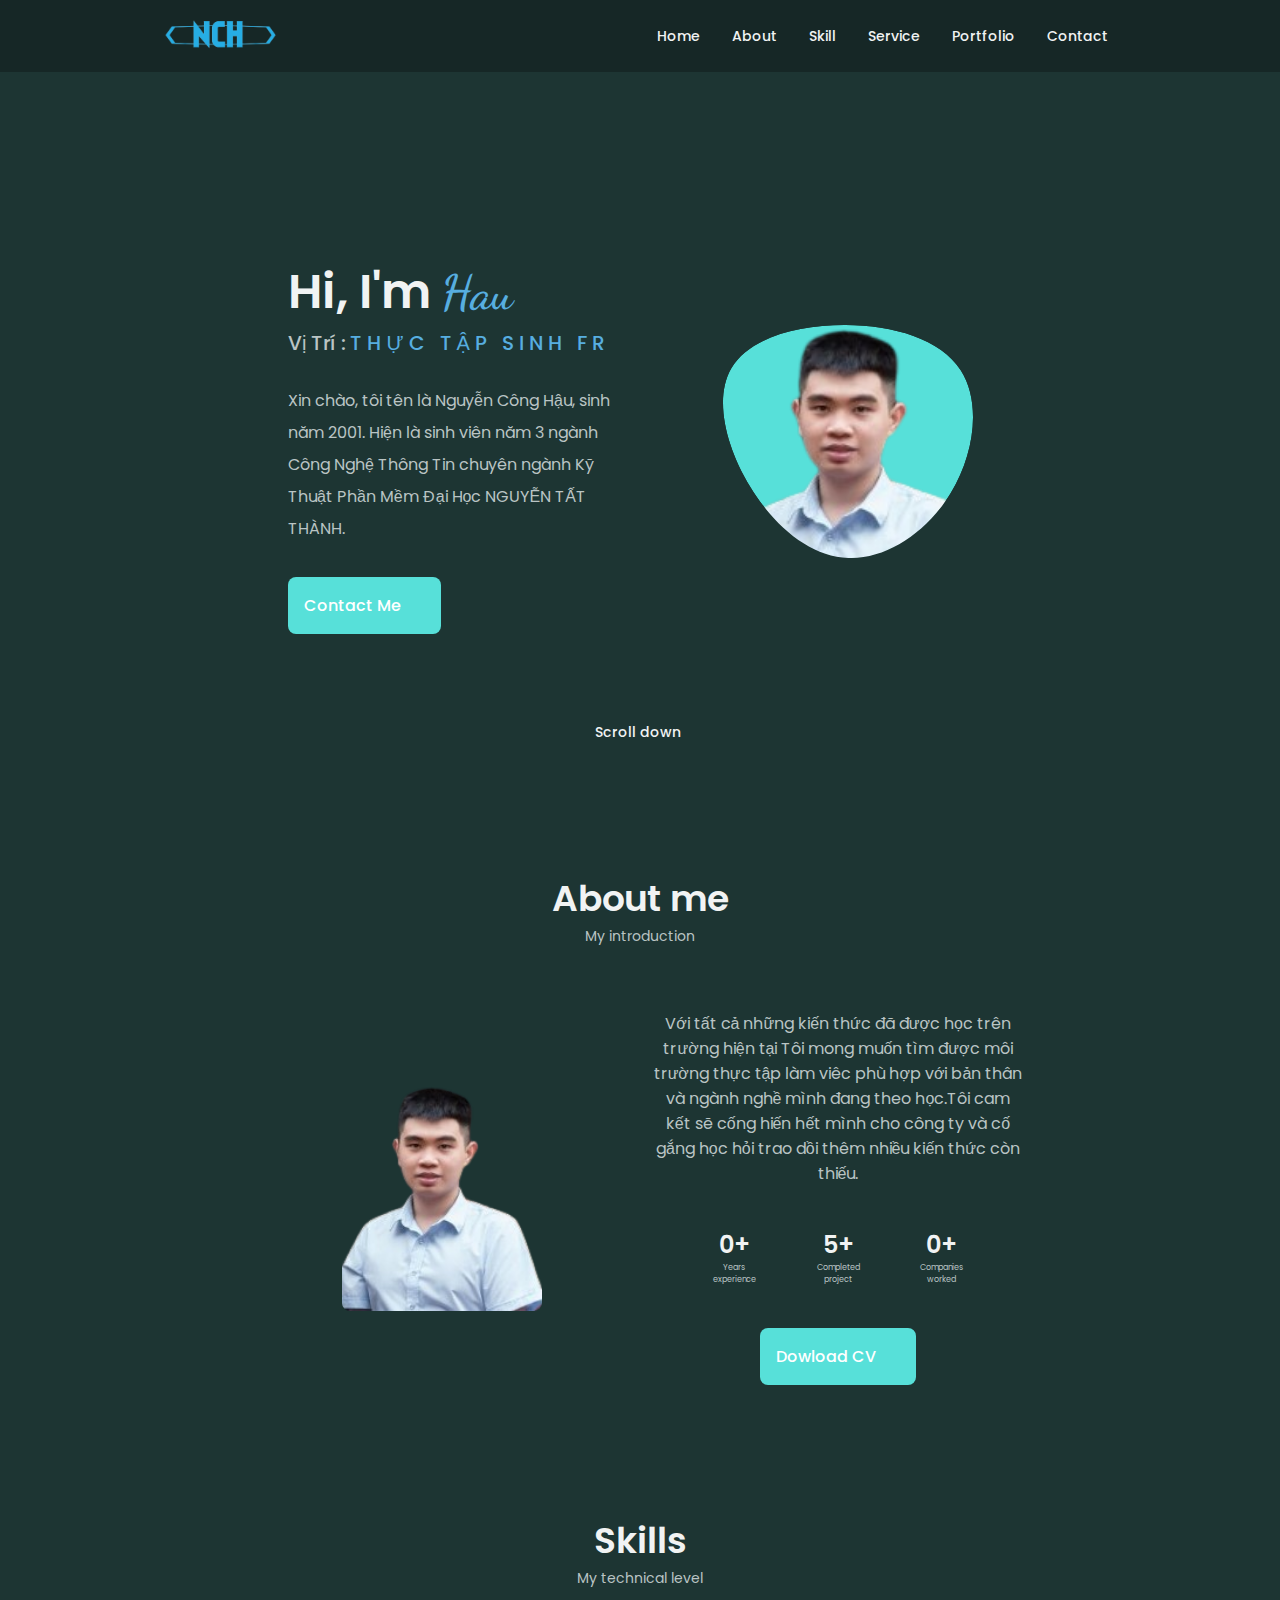
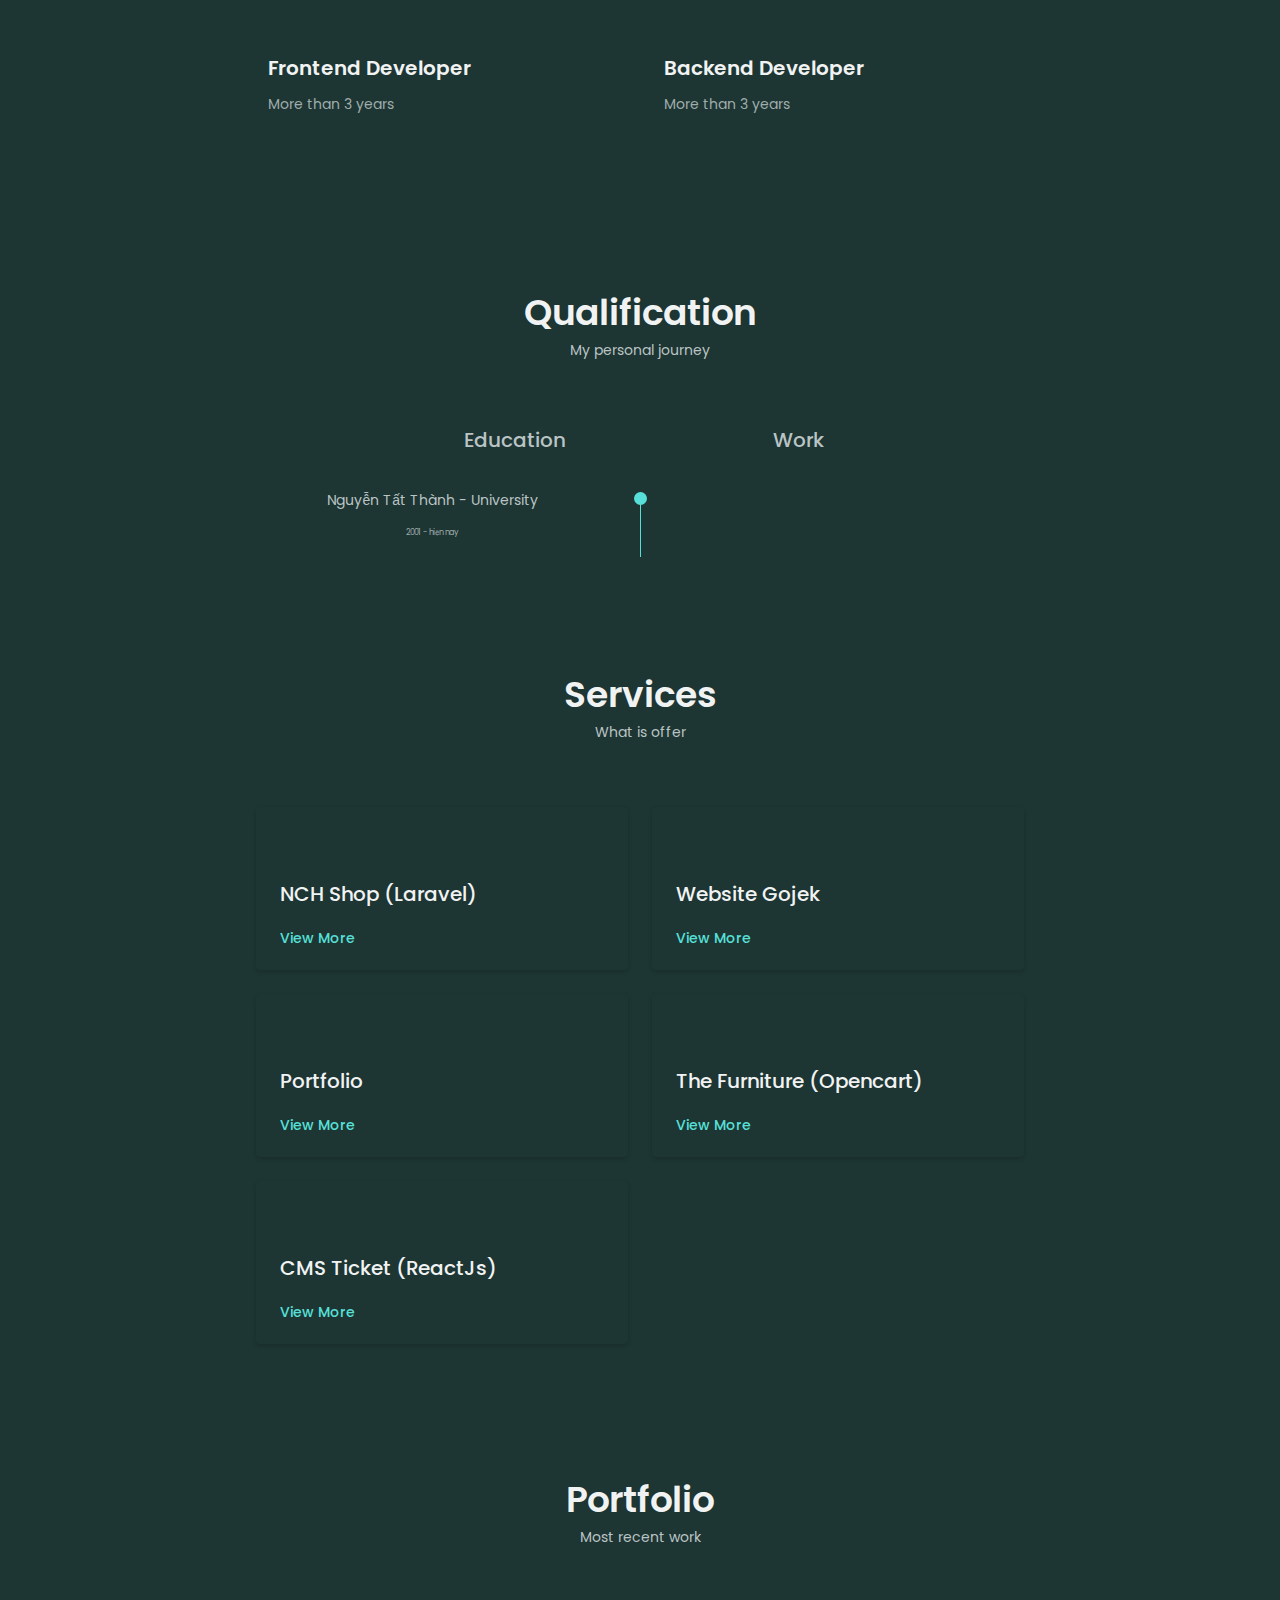
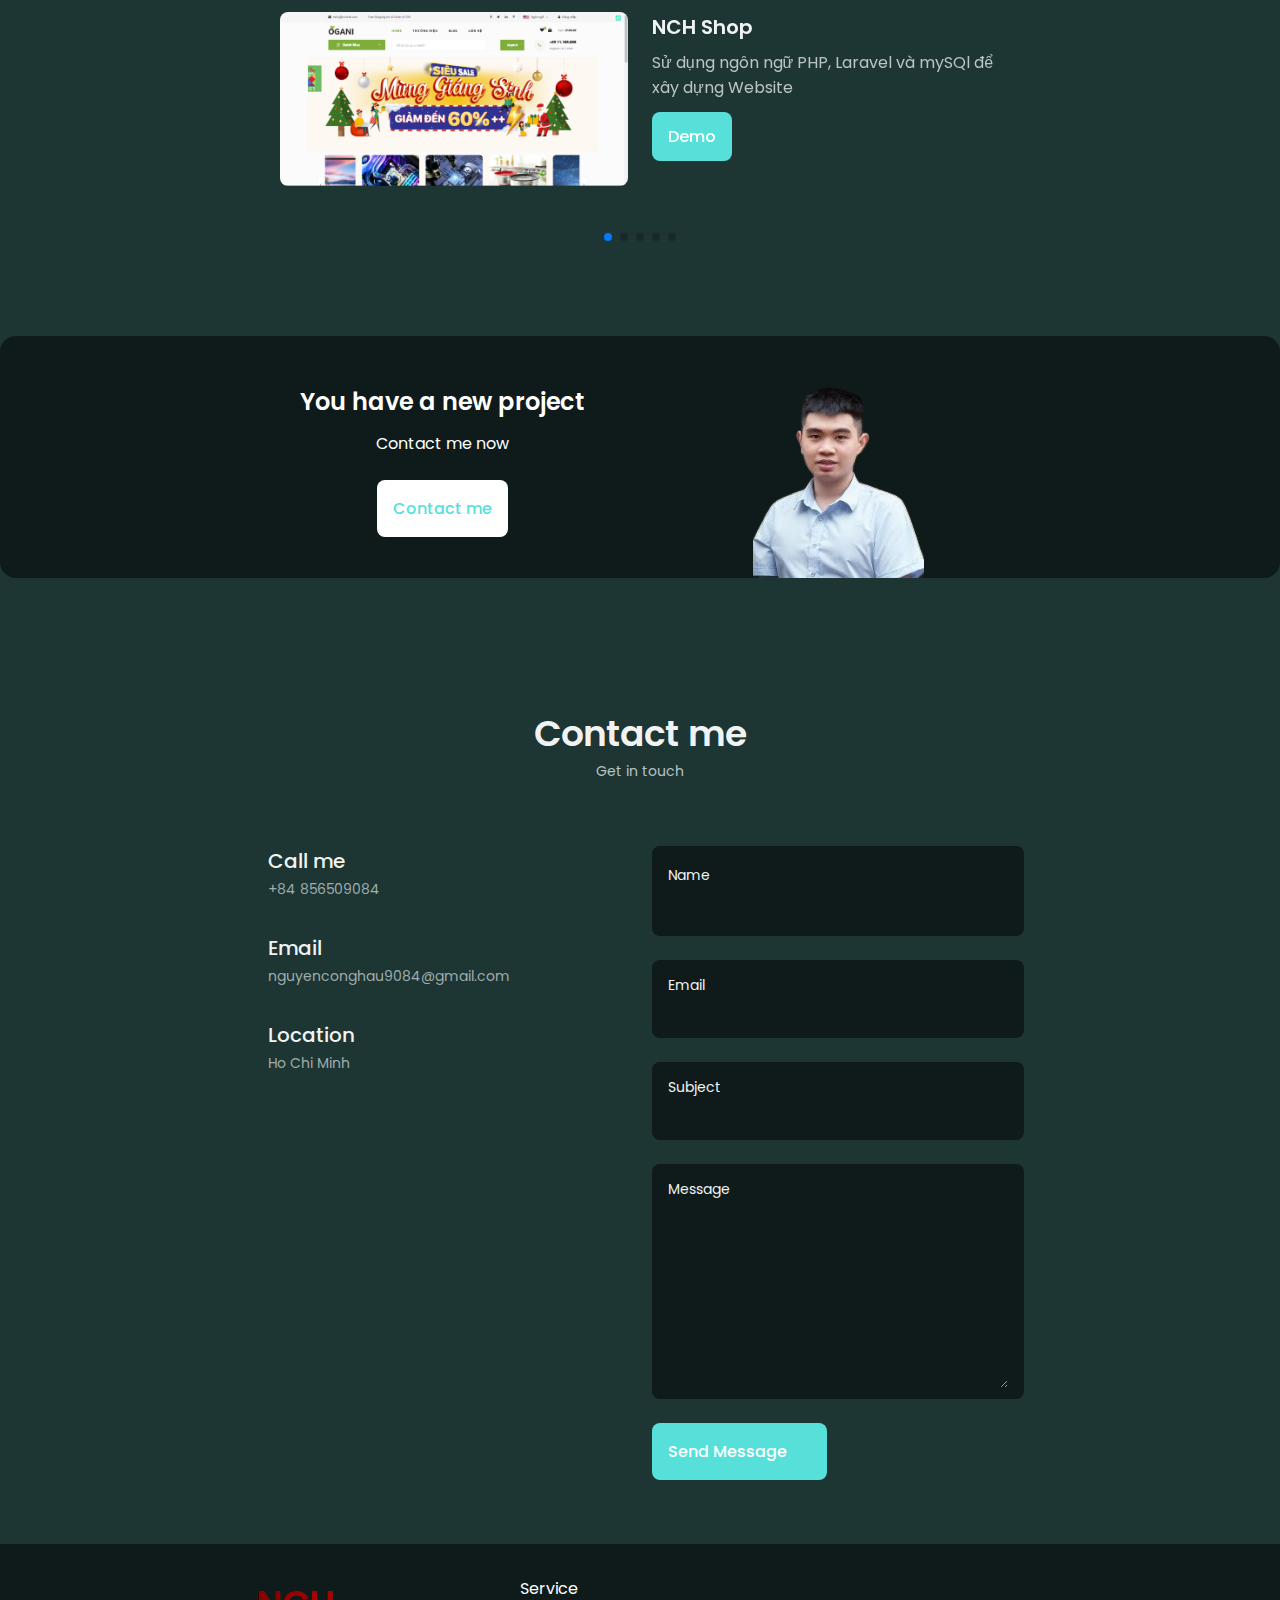
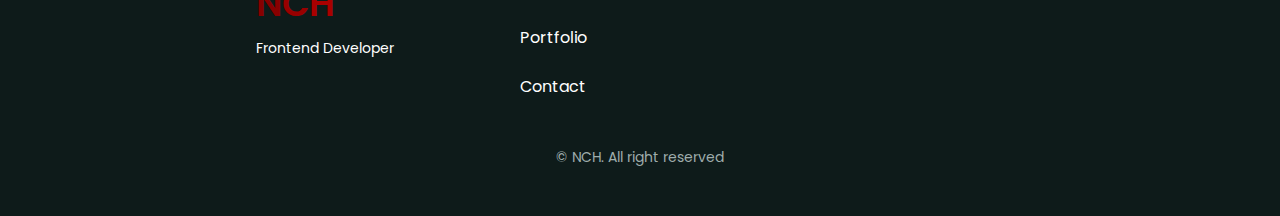
<file: index.html>
<!DOCTYPE html>
<html lang="en">

<head>
    <meta charset="UTF-8">
    <meta http-equiv="X-UA-Compatible" content="IE=edge">
    <meta name="viewport" content="width=device-width, initial-scale=1.0">
    <title>NGUYEN CONG HAU</title>
    <!-- Unicon -->
    <link rel="stylesheet" href="https://unicons.iconscout.com/release/v4.0.0/css/line.css">
    <!-- Swiper css -->
    <link rel="stylesheet" href="assets/css/swiper-bundle.min.css">
    <!-- CSS -->
    <link rel="stylesheet" href="assets/css/style.css">
    <link rel="icon" href="./assets/img/logo.png">

</head>

<body>
    <!-- Header -->
    <header class="header" id="header">
        <nav class="nav container">
            <a href="" class="nav__logo"><img src="assets/img/logo.png" alt=""></a>
            <div class="nav__menu" id="nav-menu">
                <ul class="nav__list grid">
                    <li class="nav__item">
                        <a href="#home" class="nav__link ">
                            <i class="uil uil-home nav__icon"></i>
                            Home
                        </a>
                    </li>
                    <li class="nav__item">
                        <a href="#about" class="nav__link">
                            <i class="uil uil-user nav__icon"></i>
                            About
                        </a>
                    </li>
                    <li class="nav__item">
                        <a href="#skills" class="nav__link">
                            <i class="uil uil-file-info-alt nav__icon"></i>
                            Skill
                        </a>
                    </li>
                    <li class="nav__item">
                        <a href="#services" class="nav__link">
                            <i class="uil uil-briefcase-alt nav__icon"></i>
                            Service
                        </a>
                    </li>
                    <li class="nav__item">
                        <a href="#portfolio" class="nav__link">
                            <i class="uil uil-scenery nav__icon"></i>
                            Portfolio
                        </a>
                    </li>
                    <li class="nav__item">
                        <a href="#contact" class="nav__link">
                            <i class="uil uil-fast-mail-alt nav__icon"></i>
                            Contact
                        </a>
                    </li>
                </ul>
                <i class="uil uil-times nav__close" id="nav-close"></i>
            </div>
            <div class="nav__btn">
                <i class="uil uil-moon change-theme" id="theme-button"></i>
                <div class="nav__toggle" id="nav-toggle">
                    <i class="uil uil-apps"></i>
                </div>
            </div>
        </nav>

    </header>
    <main class="main">
        <section class="home section" id="home">
            <div class="home__container container grid">
                <div class="home__content grid">
                    <div class="home__social">
                        <a href="" class="home__social-icon" target="_blank">
                            <i class="uil uil-linkedin-alt"></i>
                        </a>
                        <a href="https://github.com/CongHauabc" target="_blank" class="home__social-icon">
                            <i class="uil uil-github-alt"></i>
                        </a>
                        <a href="https://www.facebook.com/profile.php?id=100010486001741" target="_blank" class="home__social-icon">
                            <i class="uil uil-facebook-f"></i>
                        </a>
                    </div>
                    <div class="home__img">
                        <svg class="home__blob" viewBox="0 0 200 187" xmlns="http://www.w3.org/2000/svg"
                            xmlns:xlink="http://www.w3.org/1999/xlink">
                            <mask id="mask0" mask-type="alpha">
                                <path d="M190.312 36.4879C206.582 62.1187 201.309 102.826 182.328 134.186C163.346 165.547 
                                130.807 187.559 100.226 186.353C69.6454 185.297 41.0228 161.023 21.7403 129.362C2.45775 
                                97.8511 -7.48481 59.1033 6.67581 34.5279C20.9871 10.1032 59.7028 -0.149132 97.9666 
                                0.00163737C136.23 0.303176 174.193 10.857 190.312 36.4879Z" />
                            </mask>
                            <g mask="url(#mask0)">
                                <path d="M190.312 36.4879C206.582 62.1187 201.309 102.826 182.328 134.186C163.346 
                                165.547 130.807 187.559 100.226 186.353C69.6454 185.297 41.0228 161.023 21.7403 
                                129.362C2.45775 97.8511 -7.48481 59.1033 6.67581 34.5279C20.9871 10.1032 59.7028 
                                -0.149132 97.9666 0.00163737C136.23 0.303176 174.193 10.857 190.312 36.4879Z" />
                                <image class="home__blob-img" href="assets/img/NCH.jpg" />
                            </g>
                        </svg>

                    </div>
                    <div class="home__data">
                        <h1 class="home__title">Hi, I'm <span class="ten">Hau</span> </h1>
                        <!-- <h3 class="home__subtitle">Frontend Developer</h3> -->
                     

                            <p class="home__subtitle">Vị Trí : <span id="app"class="home__subtitle"></span></p>
                         
                        <p class="home__description">Xin chào, tôi tên là Nguyễn Công Hậu, sinh năm 2001. Hiện là sinh viên năm 3 ngành Công Nghệ Thông Tin chuyên ngành Kỹ Thuật Phần Mềm Đại Học NGUYỄN TẤT THÀNH.</p>
                        <a href="#contact" class="button button--flex">
                            Contact Me <i class="uil uil-message button__icon"></i>
                        </a>
                    </div>

                </div>
                <div class="home__scroll">
                    <a href="#about" class="home__scroll-button button--flex">
                        <i class="uil uil-mouse-alt home__scroll-mouse"></i>
                        <span class="home__scroll-name">
                            Scroll down
                        </span>
                        <i class="uil uil-arrow-down home__scroll-arrow"></i>
                    </a>
                </div>
            </div>

        </section>
        <!-- -------------- About ------------------ -->
        <section class="about section" id="about">
            <h2 class="section__title">
                About me
            </h2>
            <span class="section__subtitle">My introduction</span>
            
            <div class="about__container container grid">
                <img src="assets/img/NCH.jpg" alt="" class="about__img">

                <div class="about__data">
                    
                    <p class="about__description">
                        Với tất cả những kiến thức đã được học trên trường hiện tại Tôi mong muốn tìm được môi trường thực tập làm viêc phù hợp với bản thân và ngành nghề mình đang theo học.Tôi cam kết sẽ cống hiến hết mình cho công ty và cố gắng học hỏi trao dồi thêm nhiều kiến thức còn thiếu.  
                    </p>
                    <div class="about__info">
                        <div>
                            <span class="about__info-title">0+</span>
                            <span class="about__info-name">Years <br> experience</span>
                        </div>
                        <div>
                            <span class="about__info-title">5+</span>
                            <span class="about__info-name">Completed <br> project</span>
                        </div>
                        <div>
                            <span class="about__info-title">0+</span>
                            <span class="about__info-name">Companies <br> worked</span>
                        </div>
                    </div>
                    <div class="about__button">
                        <a download="" href="assets/pdf/CV_NguyenCongHau.pdf" class="button button--flex">
                            Dowload CV
                            <i class="uil uil-download-alt button__icon"></i>
                        </a>
                    </div>
                </div>
            </div>
        </section>
        <!---------------------- Skills ------------------------->
        <section class="skills section" id="skills">
            <h2 class="section__title">Skills</h2>
            <span class="section__subtitle">My technical level</span>

            <div class="skills__container container  grid">
                <div class="skill__container">
                    <!-- Skills 1 -->
                    <div class="skills__content skills__close" id="skills-content">

                        <div class="skills__header">
                            <i class="uil uil-brackets-curly skills__icon"></i>
                            <div>
                                <h1 class="skills__title">Frontend Developer</h1>
                                <span class="skills__subtitle">More than 3 years</span>

                            </div>
                            <i class="uil uil-angle-down skills__arrow"></i>

                        </div>
                        <div class="skills__list grid">
                            <div class="skills__data">
                                <div class="skills__title">
                                    <h3 class="skills__data">HTML</h3>
                                    <span class="skills_number">90%</span>
                                </div>
                                <div class="skills__bar">
                                    <span class="skills__percentage skill__html"></span>
                                </div>
                            </div>
                            <div class="skills__data">
                                <div class="skills__title">
                                    <h3 class="skills__data">CSS</h3>
                                    <span class="skills_number">80%</span>
                                </div>
                                <div class="skills__bar">
                                    <span class="skills__percentage skill__css"></span>
                                </div>
                            </div>
                            <div class="skills__data">
                                <div class="skills__title">
                                    <h3 class="skills__data">JavaScript</h3>
                                    <span class="skills_number">60%</span>
                                </div>
                                <div class="skills__bar">
                                    <span class="skills__percentage skill__js"></span>
                                </div>
                            </div>
                            <div class="skills__data">
                                <div class="skills__title">
                                    <h3 class="skills__data">ReactJS</h3>
                                    <span class="skills_number">30%</span>
                                </div>
                                <div class="skills__bar">
                                    <span class="skills__percentage skill__angular"></span>
                                </div>
                            </div>
                        </div>
                    </div>


                </div>
                <div class="skill__container">
                    <!-- Skills 2 -->
                    <div class="skills__content skills__close" id="skills-content">

                        <div class="skills__header">
                            <i class="uil uil-server-network skills__icon"></i>
                            <div>
                                <h1 class="skills__title">Backend Developer</h1>
                                <span class="skills__subtitle">More than 3 years</span>

                            </div>
                            <i class="uil uil-angle-down skills__arrow"></i>
                        </div>
                        <div class="skills__list grid">
                            <div class="skills__data">
                                <div class="skills__title">
                                    <h3 class="skills__data">PHP</h3>
                                    <span class="skills_number">30%</span>
                                </div>
                                <div class="skills__bar">
                                    <span class="skills__percentage skill__PHP"></span>
                                </div>
                            </div>
                            <div class="skills__data">
                                <div class="skills__title">
                                    <h3 class="skills__data">Laravel</h3>
                                    <span class="skills_number">60%</span>
                                </div>
                                <div class="skills__bar">
                                    <span class="skills__percentage skill__Laravel"></span>
                                </div>
                            </div>
                            <div class="skills__data">
                                <div class="skills__title">
                                    <h3 class="skills__data">.Net</h3>
                                    <span class="skills_number">60%</span>
                                </div>
                                <div class="skills__bar">
                                    <span class="skills__percentage skill__net"></span>
                                </div>
                            </div>

                        </div>
                    </div>
                </div>


            </div>
        </section>
        <!--------------------Qualification------------------------>
        <section class="qualification section" id="qualification">
            <h2 class="section__title">Qualification</h2>
            <span class="section__subtitle">My personal journey</span>

            <div class="qualification__container container">
                <div class="qualification__tabs">
                    <div class="qualification__button  button--flex qualification__active" data-target="#education">
                        <i class="uil uil-graduation-cap qualification__icon"></i>
                        Education
                    </div>
                    <div class="qualification__button  button--flex qualification__active" data-target="#work">
                        <i class="uil uil-briefcase-alt qualification__icon"></i>
                        Work
                    </div>
                </div>
                <div class="qualification__section">
                    <!-- qualification section 1 -->
                    <div class="qualification__content qualification__active" data-content id="education">
                        <!-- qualification 1 -->
                        <div class="qualification__data">
                            <div>
                                <h3 class="qualification__title"></h3>
                                <span class="qualification__subtitle">Nguyễn Tất Thành - University</span>
                                <div class="qualification__calendar">
                                    <i class="uil uil-calendar-alt"></i>
                                    2001 - hiện nay
                                </div>
                            </div>
                            <div>
                                <span class="qualification__rouder"></span>
                                <span class="qualification__line"></span>
                            </div>
                        </div>
                        <!-- qualification 2 -->
                        <!-- <div class="qualification__data">
                            <div></div>
                            <div>
                                <span class="qualification__rouder"></span>
                                <span class="qualification__line"></span>
                            </div>
                            <div>
                                <h3 class="qualification__title">Web Design</h3>
                                <span class="qualification__subtitle">Peru - University</span>
                                <div class="qualification__calendar">
                                    <i class="uil uil-calendar-alt"></i>
                                    2001 - 2000
                                </div>
                            </div>

                        </div> -->
                        <!-- qualification 3 -->
                        <!-- <div class="qualification__data">
                            <div>
                                <h3 class="qualification__title">Computer Enginner</h3>
                                <span class="qualification__subtitle">Peru - University</span>
                                <div class="qualification__calendar">
                                    <i class="uil uil-calendar-alt"></i>
                                    2001 - 2000
                                </div>
                            </div>
                            <div>
                                <span class="qualification__rouder"></span>
                                <span class="qualification__line"></span>
                            </div>
                        </div> -->
                    </div>
                    <div class="qualification__content " data-content id="work">
                        
                        <div class="qualification__data">
                            <div></div>
                            <div>
                                <span class="qualification__rouder"></span>
                                <span class="qualification__line"></span>
                            </div>
                            <div>
                                <h3 class="qualification__title">Nhân Viên bán hàng </h3>
                                <span class="qualification__subtitle">Công ty TNHH Kosan Việt Nam</span>
                                <div class="qualification__calendar">
                                    <i class="uil uil-calendar-alt"></i>
                                    Việc làm bán thời gian
                                </div>
                            </div>

                        </div>
                        <!-- qualification 2 -->
                        <!-- <div class="qualification__data">


                            <div>
                                <h3 class="qualification__title">Web </h3>
                                <span class="qualification__subtitle">Peru - University</span>
                                <div class="qualification__calendar">
                                    <i class="uil uil-calendar-alt"></i>
                                    2001 - 2000
                                </div>
                            </div>
                            <div>
                                <span class="qualification__rouder"></span>
                                <span class="qualification__line"></span>
                            </div>

                        </div> -->
                        <!-- qualification 3 -->
                        <!-- <div class="qualification__data">
                            <div></div>
                            <div>
                                <span class="qualification__rouder"></span>
                                <span class="qualification__line"></span>
                            </div>
                            <div>
                                <h3 class="qualification__title">Computer </h3>
                                <span class="qualification__subtitle">Peru - University</span>
                                <div class="qualification__calendar">
                                    <i class="uil uil-calendar-alt"></i>
                                    2001 - 2000
                                </div>
                            </div>

                        </div> -->
                    </div>

                </div>
            </div>
        </section>
        <!----------- Services---------------->
        <section class="services section" id="services">
            <h2 class="section__title">Services</h2>
            <span class="section__subtitle">What is offer</span>
            <div class="services__container container grid">
                <!----------- Services 1---------------->
                <div class="services__content">
                    <div>
                        <i class="uil uil-web-grid services__icon"></i>
                        <h3 class="services__title">NCH Shop (Laravel)</h3>

                    </div>
                    <span class="button button--flex button--small button--link services__button">
                        View More
                        <i class="uil uil-arrow-right button__icon"></i>
                    </span>
                    <div class="services__modal">
                        <div class="services__modal-content services-js">
                            <h4 class="services__modal-title">NCH Shop</h4>
                            <i class="uil uil-times services__modal-close"></i>
                            <ul class="services__modal-services grid">
                                <li class="services__modal-service">
                                    <i class="uil uil-check-circle services__modal-icon"></i>
                                    <p>Phân tích thiết kế hệ thống</p>
                                </li>
                                <li class="services__modal-service">
                                    <i class="uil uil-check-circle services__modal-icon"></i>
                                    <p>Phân tích mô hình tổng quát chức năng hệ thống</p>
                                </li>
                                <li class="services__modal-service">
                                    <i class="uil uil-check-circle services__modal-icon"></i>
                                    <p>Xây dựng mô hình cơ sơ dữ liệu</p>
                                </li>
                                <li class="services__modal-service">
                                    <i class="uil uil-check-circle services__modal-icon"></i>
                                    <p>Hoàn thiện chức năng cần có của một website bán hàng</p>
                                </li>
                                
                            </ul>
                        </div>
                    </div>
                </div>
                <div class="services__content">
                    <div>
                        <i class="uil uil-web-grid services__icon"></i>
                        <h3 class="services__title">Website Gojek<br></h3>

                    </div>
                    <span class="button button--flex button--small button--link services__button">
                        View More
                        <i class="uil uil-arrow-right button__icon"></i>
                    </span>
                    <div class="services__modal">
                        <div class="services__modal-content services-js">
                            <h4 class="services__modal-title">Website Gojek</h4>
                            <i class="uil uil-times services__modal-close"></i>
                            <ul class="services__modal-services grid">
                                <li class="services__modal-service">
                                    <i class="uil uil-check-circle services__modal-icon"></i>
                                    <p>Thiết kệ lại website gojek theo template có sẵn</p>
                                </li>
                                
                                
                            </ul>
                        </div>
                    </div>
                </div>
                <!----------- Services 2---------------->
                <div class="services__content">
                    <div>
                        <i class="uil uil-web-grid services__icon"></i>
                        <h3 class="services__title">Portfolio</h3>

                    </div>
                    <span class="button button--flex button--small button--link services__button">
                        View More
                        <i class="uil uil-arrow-right button__icon"></i>
                    </span>
                    <div class="services__modal">
                        <div class="services__modal-content services-js">
                            <h4 class="services__modal-title">Portfolio</h4>
                            <i class="uil uil-times services__modal-close"></i>
                            <ul class="services__modal-services grid">
                                <li class="services__modal-service">
                                    <i class="uil uil-check-circle services__modal-icon"></i>
                                    <p>Phân tích thiết kế hệ thống</p>
                                </li>
                                <li class="services__modal-service">
                                    <i class="uil uil-check-circle services__modal-icon"></i>
                                    <p>Thiết kế giao diện Portfolio</p>
                                </li>
                                
                                <li class="services__modal-service">
                                    <i class="uil uil-check-circle services__modal-icon"></i>
                                    <p>Hoàn thiện chức năng cần có của một website Portfolio</p>
                                </li>
                                
                            </ul>
                        </div>
                    </div>
                </div>
                <div class="services__content">
                    <div>
                        <i class="uil uil-web-grid services__icon"></i>
                        <h3 class="services__title">The Furniture (Opencart)</h3>

                    </div>
                    <span class="button button--flex button--small button--link services__button">
                        View More
                        <i class="uil uil-arrow-right button__icon"></i>
                    </span>
                    <div class="services__modal">
                        <div class="services__modal-content services-js">
                            <h4 class="services__modal-title">The Furniture (Opencart)</h4>
                            <i class="uil uil-times services__modal-close"></i>
                            <ul class="services__modal-services grid">
                                <li class="services__modal-service">
                                    <i class="uil uil-check-circle services__modal-icon"></i>
                                    <p>Dùng mã nguồn mơ opencart xây dựng website</p>
                                </li>
                                <li class="services__modal-service">
                                    <i class="uil uil-check-circle services__modal-icon"></i>
                                    <p>Chỉnh sửa giao diện website</p>
                                </li>
                                
                                <li class="services__modal-service">
                                    <i class="uil uil-check-circle services__modal-icon"></i>
                                    <p>Hoàn thiện chức năng cần có của một website bán hàng</p>
                                </li>
                                
                            </ul>
                        </div>
                    </div>
                </div>
                <div class="services__content">
                    <div>
                        <i class="uil uil-web-grid services__icon"></i>
                        <h3 class="services__title">CMS Ticket (ReactJs)</h3>

                    </div>
                    <span class="button button--flex button--small button--link services__button">
                        View More
                        <i class="uil uil-arrow-right button__icon"></i>
                    </span>
                    <div class="services__modal">
                        <div class="services__modal-content services-js">
                            <h4 class="services__modal-title">CMS Ticket (ReactJs)</h4>
                            <i class="uil uil-times services__modal-close"></i>
                            <ul class="services__modal-services grid">
                                <li class="services__modal-service">
                                    <i class="uil uil-check-circle services__modal-icon"></i>
                                    <p>Dựa trên file Figma được cung cấp để thiết kế</p>
                                </li>
                                <li class="services__modal-service">
                                    <i class="uil uil-check-circle services__modal-icon"></i>
                                    <p>Chia component và sử dụng thư viện Ant Design để thiết kế</p>
                                </li>
                                
                                <li class="services__modal-service">
                                    <i class="uil uil-check-circle services__modal-icon"></i>
                                    <p>Hoàn thiện giao diện CMS Ticket</p>
                                </li>
                                
                            </ul>
                        </div>
                    </div>
                </div>
            </div>
        </section>
        <!-- porfolio -->
        <section class="portfolio section" id="portfolio">
            <h2 class="section__title">Portfolio</h2>
            <span class="section__subtitle">Most recent work</span>
            <div class="portfolio__container container swiper mySwiper  ">
                <div class="swiper-wrapper">
                    <!-- portfolio 1 -->
                    <div class="portfolio__content grid swiper-slide ">
                        <img src="assets/img/ogani.png" alt="" class="portfolio__img">
                        <div class="portfolio__data">
                            <h3 class="portfolio__title">NCH Shop</h3>
                            <p class="portfolio__description">Sử dụng ngôn ngữ PHP, Laravel và mySQl để xây dựng Website
                            </p>
                            <a href="https://nch1shop.tk/" class="button button--flex button--small portfolio__button" target="_blank">
                                Demo
                                <i class="uil uil-arrow-right portfolio__icon"></i>
                            </a>
                        </div>
                    </div>
                    <!-- portfolio 2 -->
                    <div class="portfolio__content grid swiper-slide ">
                        <img src="assets/img/gojek.jpg" alt="" class="portfolio__img">
                        <div class="portfolio__data">
                            <h3 class="portfolio__title">Gojek</h3>
                            <p class="portfolio__description">Sử dụng HTML,CSS,Javascip,bootstrap để thiết kế website dựa trên giao diện website gojek
                            </p>
                            <a href="https://conghauabc.github.io/gojek/"target='_blank' class="button button--flex button--small portfolio__button">
                                Demo
                                <i class="uil uil-arrow-right portfolio__icon"></i>
                            </a>
                        </div>
                    </div>
                    <!-- portfolio 3 -->
                    <div class="portfolio__content grid swiper-slide ">
                        <img src="assets/img/porfolio.png" alt="" class="portfolio__img">
                        <div class="portfolio__data">
                            <h3 class="portfolio__title">Portfolio</h3>
                            <p class="portfolio__description">Sử dụng HTML,CSS,JavaScript để xây dựng Website giới thiệu bản thân
                            </p>
                            <a href="https://conghauabc.github.io/" target="_blank" class="button button--flex button--small portfolio__button">
                                Demo
                                <i class="uil uil-arrow-right portfolio__icon"></i>
                            </a>
                        </div>
                    </div>
                    <div class="portfolio__content grid swiper-slide ">
                        <img src="assets/img/thefurturre.png" alt="" class="portfolio__img">
                        <div class="portfolio__data">
                            <h3 class="portfolio__title">The Furniture</h3>
                            <p class="portfolio__description">Sử dụng mã nguồn mở Opencart để xây dựng website bán hàng
                            </p>
                            <a href="https://drive.google.com/file/d/13jiMI-d4A17k-DZ7DCoWaqWvsLrAVBQB/view" target="_blank" class="button button--flex button--small portfolio__button">
                                Demo
                                <i class="uil uil-arrow-right portfolio__icon"></i>
                            </a>
                        </div>
                    </div>
                    <div class="portfolio__content grid swiper-slide ">
                        <img src="assets/img/CmsTicket.png" alt="" class="portfolio__img">
                        <div class="portfolio__data">
                            <h3 class="portfolio__title">CMS Ticket</h3>
                            <p class="portfolio__description">Sử dụng ReactJS và Ant Design để xây dựng giao diện dựa trên file Figma
                            </p>
                            <a href="https://github.com/CongHauabc/CMS-ticket" target="_blank" class="button button--flex button--small portfolio__button">
                                Demo
                                <i class="uil uil-arrow-right portfolio__icon"></i>
                            </a>
                        </div>
                    </div>
                </div>
                <div class="swiper-button-next">
                    <i class="uil uil-arrow-right swiper-porfolio-icon"></i>
                </div>
                <div class="swiper-button-prev">
                    <i class="uil uil-arrow-left swiper-porfolio-icon"></i>
                </div>
                <div class="swiper-pagination"></div>
            </div>
        </section>
        <section class="project section">
            <div class="project__bg">
                <div class="project__container container grid">
                    <div class="project__data">
                        <h2 class="project__title">You have a new project</h2>
                        <p class="project__description">Contact me now </p>
                        <a href="#" class="button button--flex button--white">
                            Contact me
                            <i class="uil uil-message project__icon"></i>
                        </a>

                    </div>
                    <img src="assets/img/NCH.jpg" alt="" class="project__img">
                </div>
            </div>
        </section>
        <!-- contact me -->
        <section class="section contact" id="contact">
            <h2 class="section__title">Contact me</h2>
            <span class="section__subtitle">Get in touch</span>
            <div class="contact__container grid container">
                <div>
                    <div class="contact__information">
                        <i class="uil uil-phone contact__icon"></i>
                        <div>
                            <h3 class="contact__title">Call me</h3>
                            <span class="contact__subtitle">+84 856509084</span>
                        </div>
                    </div>
                    <div class="contact__information">
                        <i class="uil uil-envelope contact__icon"></i>
                        <div>
                            <h3 class="contact__title">Email</h3>
                            <span class="contact__subtitle">nguyenconghau9084@gmail.com</span>
                        </div>
                    </div>
                    <div class="contact__information">
                        <i class="uil uil-map-marker contact__icon"></i>
                        <div>
                            <h3 class="contact__title">Location</h3>
                            <span class="contact__subtitle">Ho Chi Minh</span>
                        </div>
                    </div>
                </div>
                <form action="" class="contact__form grid">
                    <div class="contact__input grid">
                        <div class="contact__content">
                            <label for="" class="contact__label">Name</label>
                            <input type="text" class="contact__input">
                        </div>

                    </div>
                    <div class="contact__content">
                        <label for="" class="contact__label">Email</label>
                        <input type="email" class="contact__input">
                    </div>
                    <div class="contact__content">
                        <label for="" class="contact__label">Subject</label>
                        <input type="text" class="contact__input">
                    </div>
                    <div class="contact__content">
                        <label for="" class="contact__label">Message</label>
                        <textarea name="" id="" cols="0" rows="7" class="contact__input"></textarea>
                    </div>
                    <div>
                        <a href="#" class="button button--flex">
                            Send Message
                            <i class="uil uil-message button__icon"></i>
                        </a>
                    </div>
                </form>
            </div>
        </section>
    </main>
    <footer class="footer">
        <div class="footer__bg">
            <div class="footer__container container grid">
                <div>
                    <h1 class="footer__tile">
                        <script type="text/javascript">
                            farbbibliothek = new Array();
                            farbbibliothek[0] = new Array("#FF0000","#FF1100","#FF2200","#FF3300","#FF4400","#FF5500","#FF6600","#FF7700","#FF8800","#FF9900","#FFaa00","#FFbb00","#FFcc00","#FFdd00","#FFee00","#FFff00","#FFee00","#FFdd00","#FFcc00","#FFbb00","#FFaa00","#FF9900","#FF8800","#FF7700","#FF6600","#FF5500","#FF4400","#FF3300","#FF2200","#FF1100");
                            farbbibliothek[1] = new Array("#00FF00","#000000","#00FF00","#00FF00");
                            farbbibliothek[2] = new Array("#00FF00","#FF0000","#00FF00","#00FF00","#00FF00","#00FF00","#00FF00","#00FF00","#00FF00","#00FF00","#00FF00","#00FF00","#00FF00","#00FF00","#00FF00","#00FF00","#00FF00","#00FF00","#00FF00","#00FF00","#00FF00","#00FF00","#00FF00","#00FF00","#00FF00","#00FF00","#00FF00","#00FF00","#00FF00","#00FF00","#00FF00","#00FF00","#00FF00","#00FF00","#00FF00","#00FF00");
                            farbbibliothek[3] = new Array("#FF0000","#FF4000","#FF8000","#FFC000","#FFFF00","#C0FF00","#80FF00","#40FF00","#00FF00","#00FF40","#00FF80","#00FFC0","#00FFFF","#00C0FF","#0080FF","#0040FF","#0000FF","#4000FF","#8000FF","#C000FF","#FF00FF","#FF00C0","#FF0080","#FF0040");
                            farbbibliothek[4] = new Array("#FF0000","#EE0000","#DD0000","#CC0000","#BB0000","#AA0000","#990000","#880000","#770000","#660000","#550000","#440000","#330000","#220000","#110000","#000000","#110000","#220000","#330000","#440000","#550000","#660000","#770000","#880000","#990000","#AA0000","#BB0000","#CC0000","#DD0000","#EE0000");
                            farbbibliothek[5] = new Array("#000000","#000000","#000000","#FFFFFF","#FFFFFF","#FFFFFF");
                            farbbibliothek[6] = new Array("#0000FF","#FFFF00");
                            farben = farbbibliothek[4];
                            function farbschrift(){for(var b=0;b<Buchstabe.length;b++){document.all["a"+b].style.color=farben[b]}farbverlauf()}function string2array(b){Buchstabe=new Array();while(farben.length<b.length){farben=farben.concat(farben)}k=0;while(k<=b.length){Buchstabe[k]=b.charAt(k);k++}}function divserzeugen(){for(var b=0;b<Buchstabe.length;b++){document.write("<span id='a"+b+"' class='a"+b+"'>"+Buchstabe[b]+"</span>")}farbschrift()}var a=1;function farbverlauf(){for(var b=0;b<farben.length;b++){farben[b-1]=farben[b]}farben[farben.length-1]=farben[-1];setTimeout("farbschrift()",30)}var farbsatz=1;function farbtauscher(){farben=farbbibliothek[farbsatz];while(farben.length<text.length){farben=farben.concat(farben)}farbsatz=Math.floor(Math.random()*(farbbibliothek.length-0.0001))}setInterval("farbtauscher()",5000);
                            
                            text= "NCH"; //h
                            string2array(text);
                            divserzeugen();
                            //document.write(text);
                            </script>
                    </h1>
                    <span class="footer__subtitle">Frontend Developer</span>
                </div>
                <ul class="footer__links">

                    <li>
                        <a href="#services" class="footer__link">Service</a>
                    </li>
                    <li>
                        <a href="#portfolio" class="footer__link">Portfolio</a>
                    </li>
                    <li>
                        <a href="#contact" class="footer__link">Contact</a>
                    </li>
                </ul>
                <div class="footer__socials">
                    <a href="https://www.facebook.com/profile.php?id=100010486001741" class="footer__social" target="_blank">
                        <i class="uil uil-facebook-f"></i>
                    </a>
                    <a href="" class="footer__social" target="_blank">
                        <i class="uil uil-instagram"></i>
                    </a>
                    <a href="" class="footer__social" target="_blank">
                        <i class="uil uil-twitter-alt"></i>
                    </a>
                </div>
            </div>
            <p class="footer__copy">&#169; NCH. All right reserved</p>
            
        </div>
    </footer>
    <a href="#" class="scrollup" id="scroll-up">
        <i class="uil uil-arrow-up scrollup__icon"></i>
    </a>
    <!-- Js Swiper -->
    <script src="assets/js/swiper-bundle.min.js"></script>
    <!-- JS -->

    <script src="assets/js/main.js"></script>
</body>

</html>
</file>
<file: assets/css/style.css>
/* Font */
@import url('https://fonts.googleapis.com/css2?family=Poppins:wght@400;500;600&display=swap');
@import url('https://fonts.googleapis.com/css2?family=Dancing+Script:wght@400;700&display=swap');
*{
    box-sizing: border-box;
    padding: 0;
    margin: 0;
}
html{
    scroll-behavior: smooth;
}
body{
    font-family: var(--body-font);
    font-size: var(--normal-font-size);
    color: var(--text-color);
}
h1,h2,h3,h4{
    color: var(--title-color);
    font-weight: var(--font-semi-bold);

}
.ten{
    color: var(--color-skill);
    font-family: 'Dancing Script', cursive;
}
ul{
    list-style: none;
}
a{
    text-decoration: none;
}
img{
    max-width: 100%;
    height: auto;
}

/* reusable */
.section{
    padding: 2rem 0 4rem;
    
}
.section__title{
    font-size: var(--h1-font-size);
}
.section__subtitle{
    display: block;
    font-size: var(--small-font-size);
    margin-bottom: var(--mb-3);
}
.section__subtitle ,
.section__title{
    text-align: center;
}

/* lauout */
.container{
    max-width: 768px;
    margin-left: var(--mb-1-5);
    margin-right: var(--mb-1-5);
}
.grid{
    display: grid;
    gap: 1.5rem;
}

:root{
    --header-height:3rem;
    --hue-color:177;
    /* HSL color mode */
    --first-color:hsl(var(--hue-color),69%,61%);
    --first-color-second:hsl(var(--hue-color),30%,8%);
    --first-color-alt:hsl(var(--hue-color),57%,52%);
    --first-color-lighter:hsl(var(--hue-color),92%,85%);
    --title-color:hsl(var(--hue-color),8%,95%);
    --text-color:hsl(var(--hue-color),8%,75%);

    --text-color-light:hsl(var(--hue-color),8%,65%);
    --input-color:hsl(var(--hue-color),29%,26%);
    --body-color:hsl(var(--hue-color),28%,12%);
    --container-color:hsl(var(--hue-color),29%,16%);

    --color-skill:hsl(202deg 69% 61%);
    
    
    

    /* font */
    --body-font:'Poppins', sans-serif;

    /* 1rem= 16px */
    --big-font-size:2rem;
    --h1-font-size:1.5rem;
    --h2-font-size:1.25rem;
    --h3-font-size:1.125rem;
    --normal-font-size:.938rem;
    --small-font-size:.813rem;
    --smaller-font-size:.75rem;

    /* font weight */
    --font-medium:500;
    --font-semi-bold:600;
    /* 1rem= 16px */
    --mb-0-5:.25rem;
    --mb-0-5:.5rem;
    --mb-0-75:.75rem;
    --mb-1:1rem;
    --mb-1-5:1.5rem;
    --mb-2:2rem;
    --mb-2-5:2.6rem;
    --mb-0-25:.25rem;
    --mb-3:3rem;

    /* z-index */
    --z-tooltip:10;
    --z-fixed:100;
    --z-modal:1000;

}
@media screen and (min-width:968px){
    :root{
        /* 1rem= 16px */
    --big-font-size:3rem;
    --h1-font-size:2.25rem;
    --h2-font-size:1.5rem;
    --h3-font-size:1.25rem;
    --normal-font-size:1rem;
    --small-font-size:.875rem;
    --smaller-font-size:.5rem;

    }
}
.header{
    width: 100%;
    position: fixed;
    left: 0;
    right: 0;bottom: 0;
    z-index: var(--z-fixed);
    background-color: var(--body-color);

}
/* nav <968px */
.nav{
    max-width: 968px;
    height: var(--header-height);
    display: flex;
    align-items: center;
    justify-content: space-between;
}
.nav img{
    width: 40%;
    
    display: flex;
    align-self: center;
}
.nav__logo,
.nav__toggle{
    color: var(--title-color);
    font-weight: var(--font-medium);
}
.nav__logo:hover{
    color: var(--first-color);
}
@media screen and (max-width:767px){
    .nav__menu{
        position: fixed;
        bottom: -100%;
        left: 0;
        width: 100%;
        background-color: var(--body-color);
        border-radius: 1.5rem 1.5rem 0 0;
        padding: 2rem 1.5rem 4rem;
        box-shadow: 0 -1px 4px rgba(0, 0, 0, .15);
        transition: .5s;
    }
}
    .nav__list{
        grid-template-columns: repeat(3,1fr);
        gap: 2rem;
    }
    .nav__link{
        display: flex;
        flex-direction: column;
        align-items: center;
        font-size: var(--small-font-size);
        color: var(--title-color);
        font-weight: var(--font-medium);
    }
    .nav__link:hover{
        color: var(--first-color);
    }
    .nav__icon{
        font-size: 1.2rem;
    }
    .nav__close{
        position: absolute;
        right: 1.5rem;
        bottom: .5rem;
        font-size: 1.5rem;
        cursor: pointer;
        color: var(--first-color);
    }
    .nav__close:hover{
        color: var(--first-color-alt);
    }

/* show menu */
.show-menu{
    bottom: 0;
    transition: .5s;
}
/* home */
.home__container{
    gap: 1rem;

}
.home__content{
    grid-template-columns: .5fr 3fr;
    padding-top: 3.5rem;
    align-items: center;

}
.home__social{
    display: grid;
    grid-template-columns: max-content;
    row-gap: 1rem;
}   
.home__social-icon{
    font-size: 1.25rem;
    color: var(--first-color);
}
.home__social-icon:hover{
    color: var(--first-color-alt);
}
.home__blob{
    width: 200px;
    fill: var(--first-color);
}
.home__blob-img{
    width: 216px;
}
.home__data{
    grid-column: 1/3;
}
.home__title{
    font-size: var(--big-font-size);
}
.home__subtitle{
    font-size: var(--h3-font-size);
    color: var(--text-color);
    font-weight: var(--font-medium);
    margin-bottom: var(--mb-0-75);
    height: 45px;
}
#app{
    letter-spacing:0.25em;
    text-transform:uppercase;
    height: 30px;
    color: var(--color-skill);
  }

.home__description{
    margin-bottom: var(--mb-2);
    line-height: 2;
}

.home__scroll-button{
    color: var(--first-color);
    transition: .3s;
}
.home__scroll-button:hover{
    transform: translateY(.25rem);
}
.home__scroll-mouse{
    font-size: 2rem;
}
.home__scroll-name{
    font-size: var(--small-font-size);
    color: var(--title-color);
    font-weight: var(--font-medium);
    margin-right: .25rem;
}
.home__scroll-arrow{
    font-size: 1.25rem;

}
.button{
    display: inline-block;
    background-color: var(--first-color);
    color: #fff;
    padding: 1rem;
    border-radius: .5rem;
    font-weight: var(--font-medium);
}
.button:hover{
    background-color: var(--first-color-alt);
}
.button__icon{
    font-size: 1.25rem;
    margin-left: var(--mb-1-5);
    transition: .3s;
}

.home__social-icon:hover{
    transform: rotate(-360deg);
    transition: 0.5s ;
}
.button--flex{
    display: inline-flex;
    align-items: center;
}
.button--white{
    background-color: #fff;
    color: var(--first-color);
}
.button--white:hover{
    background-color: whitesmoke;
}
/* ======================== About ======================== */
.about__img{
    width: 200px;
    border-radius: .5rem;
    justify-self: center;
    align-self: center;
}
.about__description{
    text-align: center;
    margin-bottom: var(--mb-2-5);
}
.about__info{
    display: flex;
    justify-content:space-evenly ;
    margin-bottom: var(--mb-2-5);
}
.about__info-name{
    font-size: var(--smaller-font-size);
}
.about__info-title{
    font-size: var(--h2-font-size);
    font-weight: var(--font-semi-bold);
    color: var(--title-color);
}
.about__info-title,
.about__info-name{
    display: block;
    text-align: center;
}
.about__button{
    display: flex;
    justify-content: center;
}
/* Skills */
.skills__container{
    row-gap: 0;
}
.skills__header{
    display: flex;
    align-items:center ;
    margin-bottom: var(--mb-2-5);
    cursor: pointer;
}
.skills__icon,
.skills__arrow{
    color: var(--first-color-alt);
    font-size: 2rem;
}
.skills__icon{
    margin-right: var(--mb-0-75);
}
.skills__title{
    font-size: var(--h3-font-size);

}
.skills__subtitle{
    font-size: var(--small-font-size);
    color: var(--text-color-light);
}
.skills__arrow{
    margin-left: auto;
    transition: .4s;
}
.skills__title{
    display: flex;
    justify-content: space-between;
    margin-bottom: var(--mb-0-5);
}
.skill__name{
    font-size: var(--normal-font-size);
    font-weight: var(--font-medium);
}
.skills__bar,
.skills__percentage{
    height: 5px;
    border-radius: .5rem;
}
.skills__bar{
    background-color: var(--first-color-lighter);
}
.skills__percentage{
    display: block;
    background-color: var(--color-skill);
}
.skill__html{
    width: 90%;
}
.skill__css{
    width: 80%;
}
.skill__js{
    width: 60%;
}
.skill__angular{
    width: 40%;
}
.skill__angular,
.skill__css,
.skill__html,
.skill__js,
.skills__bar{
    cursor: pointer;
}
.skill__PHP{
    width: 30%;
}
.skill__Laravel{
    width: 60%;
}
.skill__net{
    width: 60%;
}
.skills__list{
    row-gap: 1.5rem;
    padding-left: 2.7rem;
}
.skills__close .skills__list{
    height: 0;
    overflow: hidden;
    transition: .5s;
}
.skills__open .skills__list{
    height: max-content;
    margin-bottom: var(--mb-2-5);
    transition: .5s;
}
.skills__open .skills__arrow{
    transform: rotate(-180deg);
    transition: .5s;
}
/* qualification*/
.qualification__tabs{
    display: flex;
    justify-content: space-evenly;
    margin-bottom: var(--mb-2);
}
.qualification__button{
    font-size: var(--h3-font-size);
    font-weight: var(--font-medium);
    cursor: pointer;
}
.qualification__button:hover{
    color: var(--first-color);
}
.qualification__icon{
    font-size: 1.8rem;
    margin-right: var(--mb-0-5);
}
.qualification__data{
    display: grid;
    grid-template-columns: 1fr max-content 1fr;
    column-gap: 1.5rem;
}
.qualification__title{
    font-size: var(--normal-font-size);
    font-weight: var(--font-medium);
}
.qualification__subtitle{
    display: inline-block;
    font-size: var(--small-font-size);
    margin-bottom: var(--mb-1);
}
.qualification__calendar{
    font-size: var(--smaller-font-size);
    color: var(--text-color-light);
}
.qualification__rouder{
    display: inline-block;
    width: 13px;
    height: 13px;
    background-color: var(--first-color);
    border-radius: 50%;
}
.qualification__line{
    display: block;
    width: 1px;
    height: 100%;background-color: var(--first-color);
    transform: translate(6px,-7px);
}
.qualification [data-content]{
    display: none;
}
.qualification__active[data-content]{
    display: block;

}
.qualification__button:focus{
    color: black;
}
/* services */
.services__container{
    gap: 1.5rem;
    grid-template-columns: repeat(2,1fr);
}
.services__content{
    position: relative;
    background-color: var(--container-color);
    padding: 3.5rem .5rem 1.25rem 1.5rem;
    border-radius: .25rem;
    box-shadow: 0 2px 4px rgba(0, 0, 0, .15);
    transition: .3s;
}
.services__content:hover{
    box-shadow: 0 4px 8px rgba(0, 0, 0, .15);
}
.services__icon{
    display: block;
    font-size: 1.5rem;
    color: var(--first-color);
    margin-bottom: var(--mb-1);
}
.services__title{
    font-size: var(--h3-font-size);
    margin-bottom: var(--mb-1);
    font-weight: var(--font-medium);
}
.services__button{
    font-size: var(--small-font-size);
    cursor: pointer;
}
.button--small{
    padding: 0.75rem 1rem;
}
.button--link{
    padding: 0;
    background-color: transparent; 
     color: var(--first-color);
}
.button--link:hover{
    background-color: transparent;
    color: var(--first-color-alt);
}
.services__button:hover .button__icon{
    transform: translateX(.25rem);

}
.services__modal{
    position: fixed;
    top: 0;
    right: 0;
    left: 0;
    bottom: 0;
    display: flex;
    align-items: center;
    justify-content: center;
    background-color: rgba(0, 0, 0, .5);
    padding: 0 1rem;
    z-index: var(--z-modal);
    visibility: hidden;
    opacity: 0;

    transition: .3s;
}
.services__modal-content{
    position: relative;
    background-color: var(--container-color);
    padding: 1.5rem;
    border-radius: .5rem;
}
.services__modal-services{
    row-gap: 1rem;
}
.services__modal-service{
    display: flex;
}
.services__modal-title{
    font-size: var(--h3-font-size);
    font-weight: var(--font-medium);
    margin-bottom: var(--mb-1-5);
}
.services__modal-close{
    position: absolute;
    top: 1rem;
    right: 1rem;
    font-size: 1.5rem;
    color: var(--first-color);
    cursor: pointer;
}
.services__modal-icon{
    color: var(--first-color);
    margin-right: var(--mb-0-25);
}
.active-modal{
    visibility: visible;
    opacity: 1;
}
/* portfolio */
.portfolio__container{
    overflow: initial;
}
.portfolio__content{
    padding: 0 1.5rem;
}
.portfolio__img{
    width: 100%;
    
    border-radius: .5rem;
    justify-self: center;
}
.portfolio__title{
    font-size: var(--h3-font-size);
    margin-bottom: var(--mb-0-5);

}
.portfolio__description{
    margin-bottom: var(--mb-0-75);
}
.portfolio__button:hover .portfolio__icon{
    transform: translateX(.25rem);
}
.swiper-button-next::after,
.swiper-button-prev::after{
    content: '';
}
.swiper-porfolio-icon{
    font-size: 2rem;
    color: var(--first-color);
}
.swiper-button-prev{
    left: -0.5rem;
}
.swiper-button-next{
    right: -0.5rem;
}
.swiper-pagination.swiper-pagination-clickable.swiper-pagination-bullets.swiper-pagination-horizontal{
    bottom: -2.5rem;
}

.swiper-button-next,
.swiper-button-prev,
.swiper-pagination-bullets{
    outline: none;
}
/* project */
.project{
    text-align: center;
}
.project__bg{
    background-color: var(--first-color-second);
    padding-top: 3rem;
}
.project__title{
    font-size: var(--h2-font-size);
    margin-bottom: var(--mb-0-75);
}
.project__description{
    margin-bottom: var(--mb-1-5);
}
.project__description,
.project__title{
    color: white;
}
.project__img{
    justify-self: center;
}
/* contact */
.contact__container{
    row-gap: 3rem;
}
.contact__information{
    display: flex;
    margin-bottom: var(--mb-2);
}
.contact__icon{
    font-size: 2rem;
    color: var(--first-color);
    margin-right: var(--mb-0-75);
}
.contact__title{
    font-size: var(--h3-font-size);
    font-weight: var(--font-medium);
}
.contact__subtitle{
    font-size: var(--small-font-size);
    color: var(--text-color-light);
}
.contact__content{
    background-color: var(--first-color-second);
    border-radius: .5rem;
    padding: .75rem 1rem .25rem;
}
.contact__label{
    font-size: var(--small-font-size);
    color: var(--title-color);
}
.contact__input{
    width: 100%;
    background-color: var(--first-color-second);
    color: var(--text-color);
    font-family: var(--normal-font-size);
    font-size: var(--normal-font-size);
    border: none;
    outline: none;
    padding: .25rem .5rem .5rem 0;
    border-radius: .5rem;
}
/* footer */
.footer{
    padding-top: 2rem;
}
.footer__container{
    row-gap: 3.5rem;
}
.footer__bg{
    background-color: var(--first-color-second);
    padding: 2rem 0 3rem;
}
.footer__tile{
    font-size: var(--h1-font-size);
    margin-bottom: var(--mb-0-25);
}
.footer__subtitle{
    font-size: var(--small-font-size);
}
.footer__links{
    display: flex;
    flex-direction: column;
    row-gap: 1.5rem;
}
.footer__link:hover{
    color: var(--first-color-lighter);
}
.footer__social{
    font-size: 1.25rem;
    margin-right: var(--mb-1-5);
}
.footer__social:hover{
    color: var(--first-color-lighter);
}
.footer__copy{
    font-size: var(--small-font-size);
    text-align: center;
    color: var(--text-color-light);
    margin-top: var(--mb-3);
}
.footer__tile,.footer__subtitle,
.footer__link,.footer__social{
    color: #fff;
}

.scroll-header{
    box-shadow: 0 -1px 4px rgba(0, 0, 0, .15);
}
.nav__toggle{
    cursor: pointer;
}
.scrollup{
    position: fixed;
    right: 1rem;
    bottom: -20%;
    background-color: var(--first-color);
    opacity: .8;
    padding: 0 .3rem;border-radius: .4rem;
    z-index: var(--z-tooltip);
    transition: .4s;
}
.scrollup:hover{
    background-color: var(--first-color-alt);
}
.scrollup__icon{
    font-size: 1.5rem;
    color: white;
}
.show-scroll{
    bottom: 5rem;
}
/* change theme */
.nav__btn{
    display: flex;
    align-items: center;
}
.change-theme{
    font-size: 1.25rem;
    color: var(--title-color);
    margin-right: var(--mb-1);
    cursor: pointer;
}
.change-theme:hover{
    color: var(--first-color);
}
/* Darl theme */
body.dark-theme{
    --first-color-second:hsl(var(--hue-color),69%,61%);
    --title-color:hsl(var(--hue-color),8%,15%);
    --text-color:hsl(var(--hue-color),8%,45%);
    --input-color:hsl(var(--hue-color),70%,69%);
    --body-color:hsl(var(--hue-color),60%,99%);
    --container-color:#fff;
}
body{
    background-color: var(--container-color);
}
@media screen and (max-width: 350px){
    .container{
        margin-left: var(--mb-1);
        margin-right: var(--mb-1);
    }
    .nav__menu{
        padding: 2rem .25rem 4rem;
    }
    .nav__list{
        row-gap: 0;
    }
    .contact__subtitle{
        font-size: var(--smaller-font-size);
    }
    .portfolio__button{
        margin-left: 30%;
    }
}
@media screen and (min-width:580px) {
    .home__content{
        grid-template-columns: max-content 1fr 1fr;
    }
    .home__data,
    .skills__content{    
        grid-column: initial;  
    }
    .home__img{
        order: 1;
        justify-self: center;
    }
    .home__scroll{text-align: center;}
    .about__container,
    .skills__container,
    .portfolio__content,
    .project__container ,
    .contact__container{
        grid-template-columns: repeat(2, 1fr);

    }
    .footer__container{
        grid-template-columns: repeat(3, 1fr);

    }
    .qualification__section{
        text-align: center;
    }
    
}
@media screen and (min-width:768px) {
    .container{
        margin-right: auto;
        margin-left: auto;
    }
    body{
        margin: 0;
    }
    .section{
        padding: 6rem 0 2rem;
    }
    .section__subtitle{
        margin-bottom: 4rem;
    }
    .header{
        top: 0;
        bottom: initial;
    }
    .header,
    .main,
    .footer__container{
        padding: 0 1rem;
    }
    .nav{
        height: calc(var(--header-height) + 1.5rem);
        column-gap: 1rem;
    }
    .nav__icon,
    .nav__close,
    .nav__toggle{
        display: none;
    }
    .nav__list{
        display: flex;
        column-gap: 2rem;
    }
    .nav__menu{
        margin-left: auto;
    }
    .change-theme{
        margin: 0;
    }
    .home__container{
        row-gap: 5rem;
    }
    .home__content{
        padding-top: 5.5rem;
        column-gap: 2rem;
    }
    .home__blob{
        width: 250px;
    }
    .project__bg{
       border-radius: 1rem;
    }
    .services__modal-content.services-js{
        width: 40%;
    }
}
@media screen and (min-width:1024px) {
    .header,
    .main,
    .footer__container{
        padding: 0 ;
    }
    
   .contac__input{
       grid-template-columns: repeat(2,1fr);
       gap: 1rem;
   }
   
}
</file>
